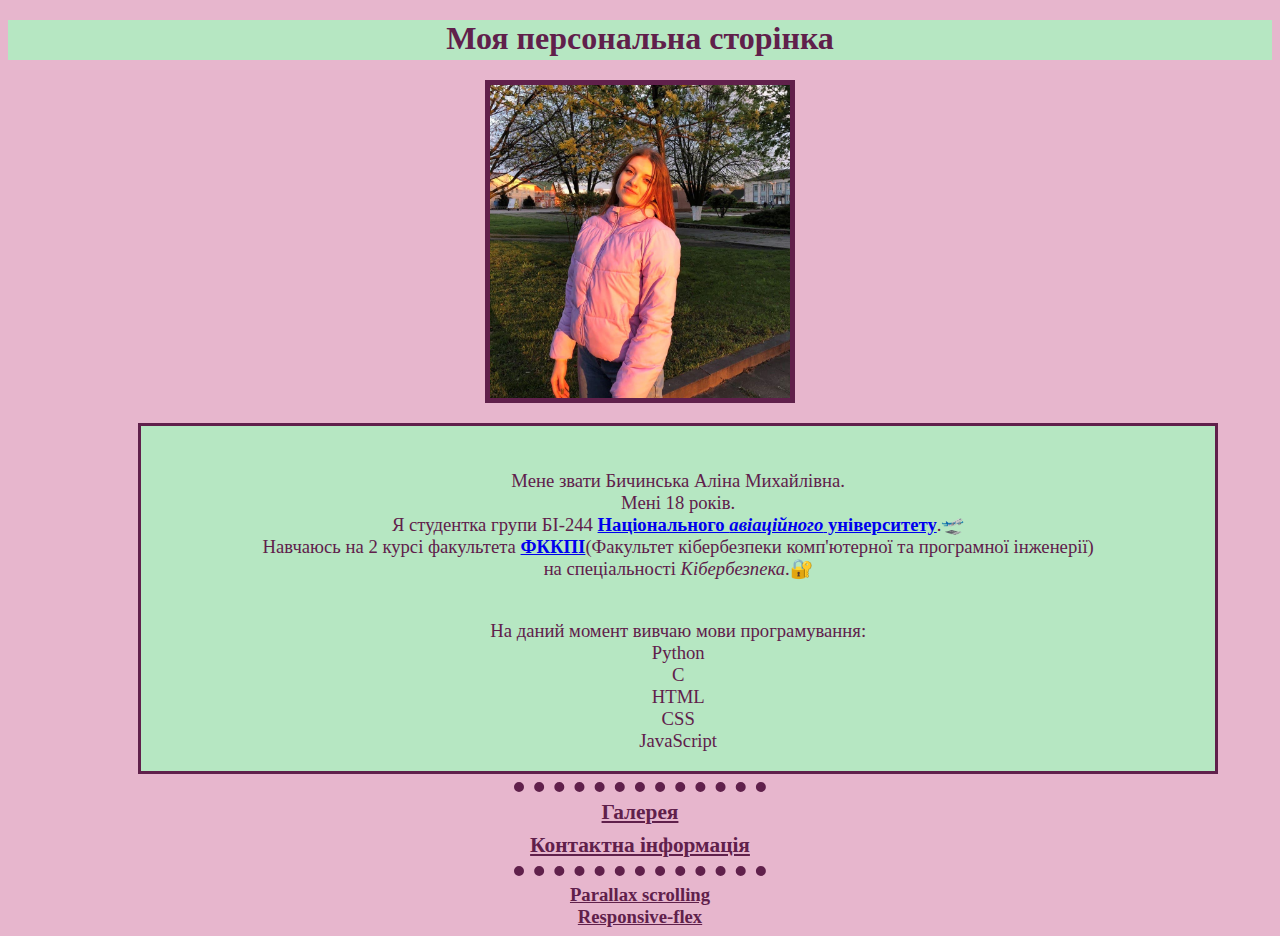
<file: index.html>
<!DOCTYPE html>
<html lang="uk" dir="ltr">
  <head>
    <!-- Google tag (gtag.js) -->
<script async src="https://www.googletagmanager.com/gtag/js?id=G-DN7ZCMH51E"></script>
<script>
  window.dataLayer = window.dataLayer || [];
  function gtag(){dataLayer.push(arguments);}
  gtag('js', new Date());

  gtag('config', 'G-DN7ZCMH51E');
</script>
    <meta charset="utf-8">
    <title>&#128187; Персональна сторінка Аліна</title>
    <link rel="stylesheet" href="mystyle.css">
  </head>
  <body class="bg">
<h1 class="heading"> Моя персональна сторінка </h1>
<img src="photo_2021-11-10_13-56-08.jpg" class="img" alt="Персональна фотографія">
<div class="p">
<p>
  Мене звати Бичинська Аліна Михайлівна. <br>
  Мені 18 років. <br>
  Я студентка групи БІ-244  <a href="https://nau.edu.ua/"><b>Національного <em>авіаційного</em> університету</b></a>.&#128747;<br>
  Навчаюсь на 2 курсі факультета <b> <a href="fccpi.html">ФККПІ</a></b>(Факультет кібербезпеки комп'ютерної та програмної інженерії) <br>
  на спеціальності <em>Кібербезпека</em>.&#128272;<br><br>
</p>
На даний момент вивчаю мови програмування: <br>
    Python <br>
     C <br>
     HTML <br>
     CSS <br>
     JavaScript <br>
</div>
<hr class="hr">
<div class="a1">
<a style="color:#60204B;" href="gallery.html"> <b>Галерея</b> </a>
</div>
<div class="a2">
<a style="color:#60204B;" href="contacts.html"> <b>Контактна інформація</b> </a>
</div>
<hr class="hr">
<div class="a3">
<a style="color:#60204B" href="parallax.html"> <b>Parallax scrolling</b> </a>
</div>
<div class="a3">
<a style="color:#60204B" href="responsive-flex.html"> <b>Responsive-flex</b> </a>
</div>
  </body>
</html>
</file>
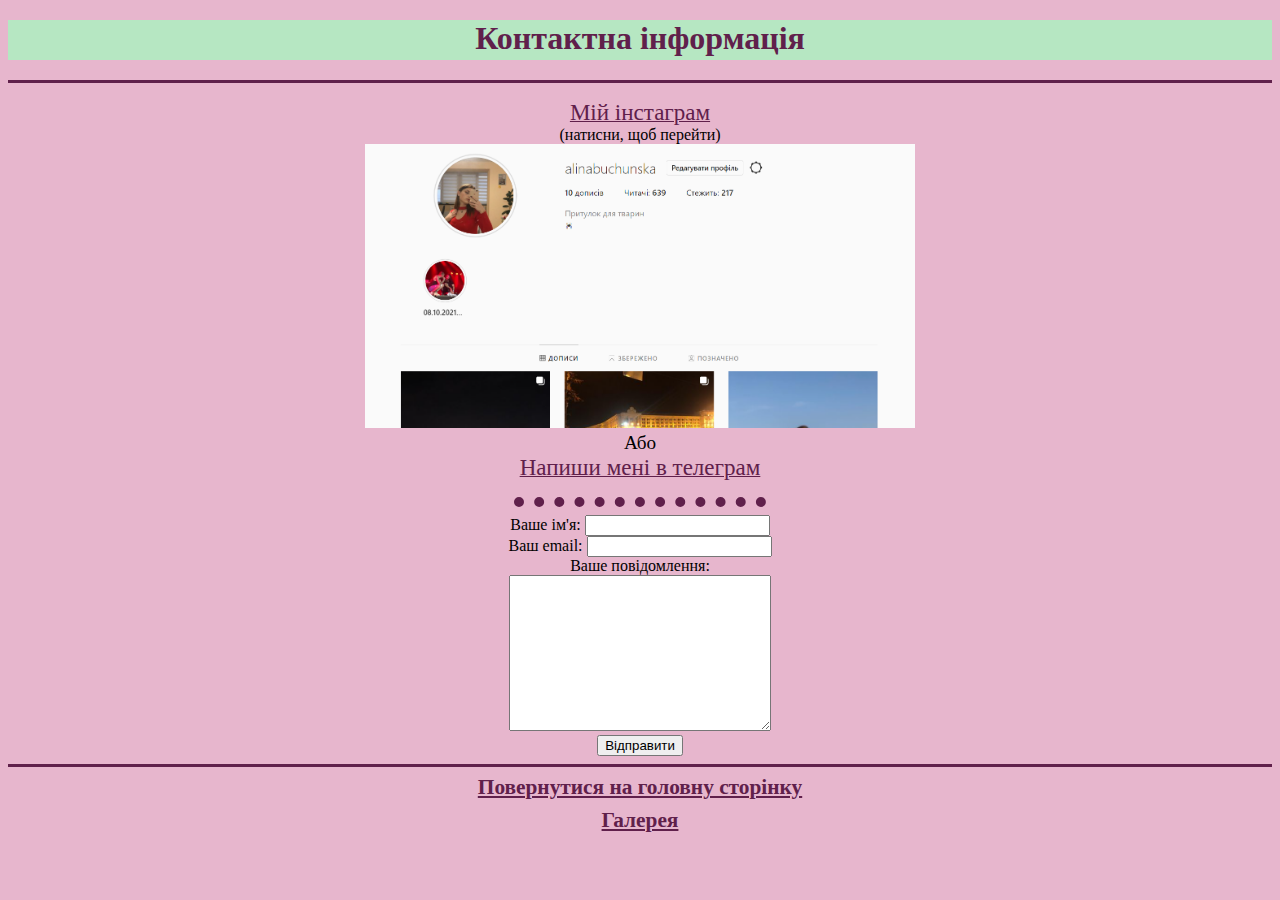
<file: contacts.html>
<!DOCTYPE html>
<html lang="uk" dir="ltr">
  <head>
    <meta charset="utf-8">
    <title>&#128241;Контактна інформація</title>
    <link rel="stylesheet" href="mystyle.css">
  </head>
  <body class="bg">
    <h1 class="heading">Контактна інформація</h1>
  <hr class="hr1">
  <p align="center">
    <a style="color:#60204B;" href="https://www.instagram.com/alinabuchunska/"><big><big>Мій інстаграм</big></big></a><br>
  (натисни, щоб перейти)<br>
  <img src="1.png"width="550" height="284" alt="Інстаграм"><br>
<big>Або</big><br>
<a style="color:#60204B;" href="https://t.me/bychynska"><big><big>Напиши мені в телеграм</big></big></a><br>
  </p>
  <hr class="hr">
  <form align="center" class="" action="mailto:6891593@stud.nau.edu.ua" method="post" enctype="text/plain">
    <label for="">Ваше ім'я:</label>
    <input type="text" name="yourName" value=""> <br>
    <label for="">Ваш email:</label>
    <input type="email" name="yourEmail" value=""><br>
    <label for="">Ваше повідомлення:</label><br>
    <textarea name="yourMessage" rows="10" cols="30"></textarea><br>
    <input type="submit" name="" value="Відправити">
  </form>
  <hr class="hr1">
  <div class="a1">
    <a style="color:#60204B;" href="index.html"><b>Повернутися на головну сторінку</b></a>
  </div>
  <div class="a2">
    <a style="color:#60204B;" href="gallery.html"><b>Галерея</b></a>
  </div>
  </body>
</html>
</file>
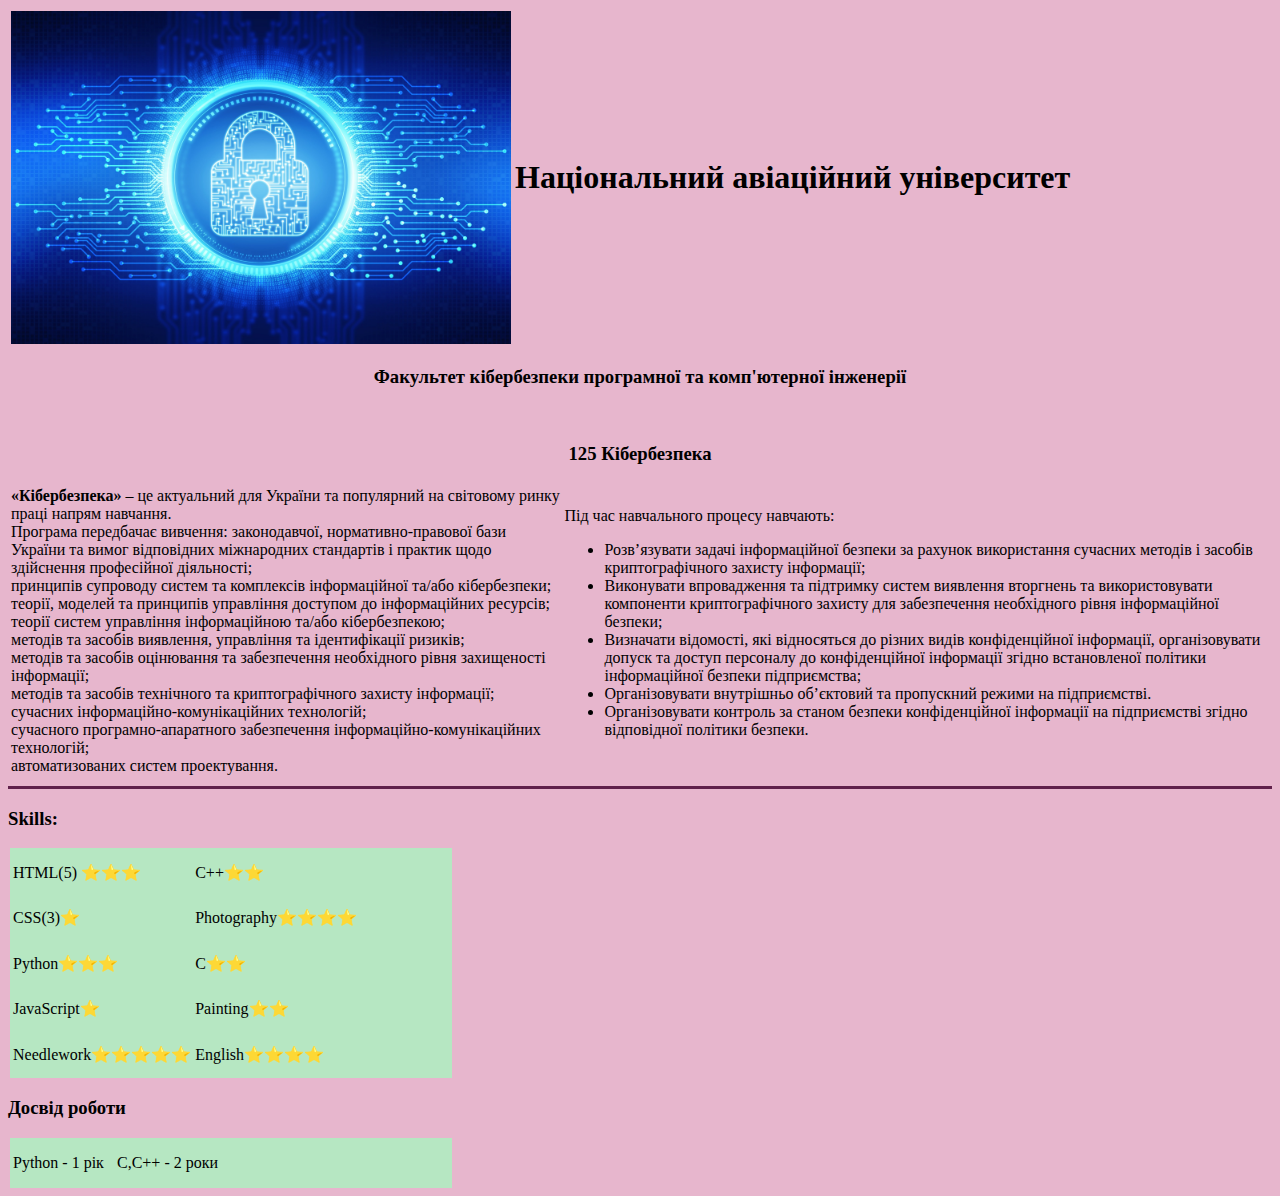
<file: fccpi.html>
<!DOCTYPE html>
<html lang="uk" dir="ltr">
  <head>
    <meta charset="utf-8">
    <title>&#128214;ФККПІ</title>
    <link rel="stylesheet" href="mystyle.css">
  </head>
  <body class="bg">
    <table>
      <tr>
        <td>
<img src="shutterstock_383644120.jpg" width="500" height="333" align="left">
</td>
<td>
  <h1>Національний авіаційний університет</h1>
</td>
  </tr>
</table>
<h3  align="center">Факультет кібербезпеки програмної та комп'ютерної інженерії</h3><br>
<h3 align="center">125 Кібербезпека</h3>
<table>
  <tr>
    <td><b>«Кібербезпека»</b> – це актуальний для України та популярний на світовому ринку праці напрям навчання. <br>
      Програма передбачає вивчення: законодавчої, нормативно-правової бази України та вимог відповідних
      міжнародних стандартів і практик щодо здійснення професійної діяльності; <br>принципів супроводу систем та
      комплексів інформаційної та/або кібербезпеки; <br> теорії, моделей та принципів управління доступом до
      інформаційних ресурсів; <br> теорії систем управління інформаційною та/або кібербезпекою; <br> методів та засобів
      виявлення, управління та ідентифікації ризиків; <br> методів та засобів оцінювання та забезпечення необхідного
      рівня захищеності інформації; <br> методів та засобів технічного та криптографічного захисту інформації;<br> сучасних
      інформаційно-комунікаційних технологій; <br>сучасного програмно-апаратного забезпечення інформаційно-комунікаційних
      технологій; <br>автоматизованих систем проектування.</td>
      <td>
        Під час навчального процесу навчають:
        <ul type="disc">
          <li>Розв’язувати задачі інформаційної безпеки за рахунок використання сучасних методів і засобів криптографічного
            захисту інформації;</li>
          <li>Виконувати впровадження та підтримку систем виявлення вторгнень та використовувати компоненти криптографічного
            захисту для забезпечення необхідного рівня інформаційної безпеки;</li>
          <li>Визначати відомості, які відносяться до різних видів конфіденційної інформації, організовувати допуск та доступ
             персоналу до конфіденційної інформації згідно встановленої політики інформаційної безпеки підприємства;</li>
          <li>Організовувати внутрішньо об’єктовий та пропускний режими на підприємстві.</li>
          <li>Організовувати контроль за станом безпеки конфіденційної інформації на підприємстві згідно відповідної політики
             безпеки.</li>
        </ul>
      </td>
  </tr>
</table>
<hr class="hr1">
<h3 class="h1">Skills:</h3>
<div class="t1">
  <table cellpading="4" >
    <tr>
      <td width="30%">HTML(5) &#11088;&#11088;&#11088;</td>
      <td>C++&#11088;&#11088;</td>
    </tr>
    <tr>
  <td width="30%">CSS(3)&#11088;</td>
  <td>Photography&#11088;&#11088;&#11088;&#11088;</td>
    </tr>
    <tr>
      <td width="30%">Python&#11088;&#11088;&#11088;</td>
      <td>C&#11088;&#11088;</td>
    </tr>
    <tr>
      <td width="30%">JavaScript&#11088;</td>
      <td>Painting&#11088;&#11088;</td>
    </tr>
    <tr>
      <td width="30%">Needlework&#11088;&#11088;&#11088;&#11088;&#11088;</td>
      <td>English&#11088;&#11088;&#11088;&#11088;</td>
    </tr>
  </table>
</div>
<h3 class="h1">Досвід роботи</h3>
<div class="t2">
<table>
  <tr width="200px">
    <td width="100px">Python - 1 рік</td>
    <td>C,C++ - 2 роки</td>
  </tr>
</table>
</div>
  </body>
</html>
</file>
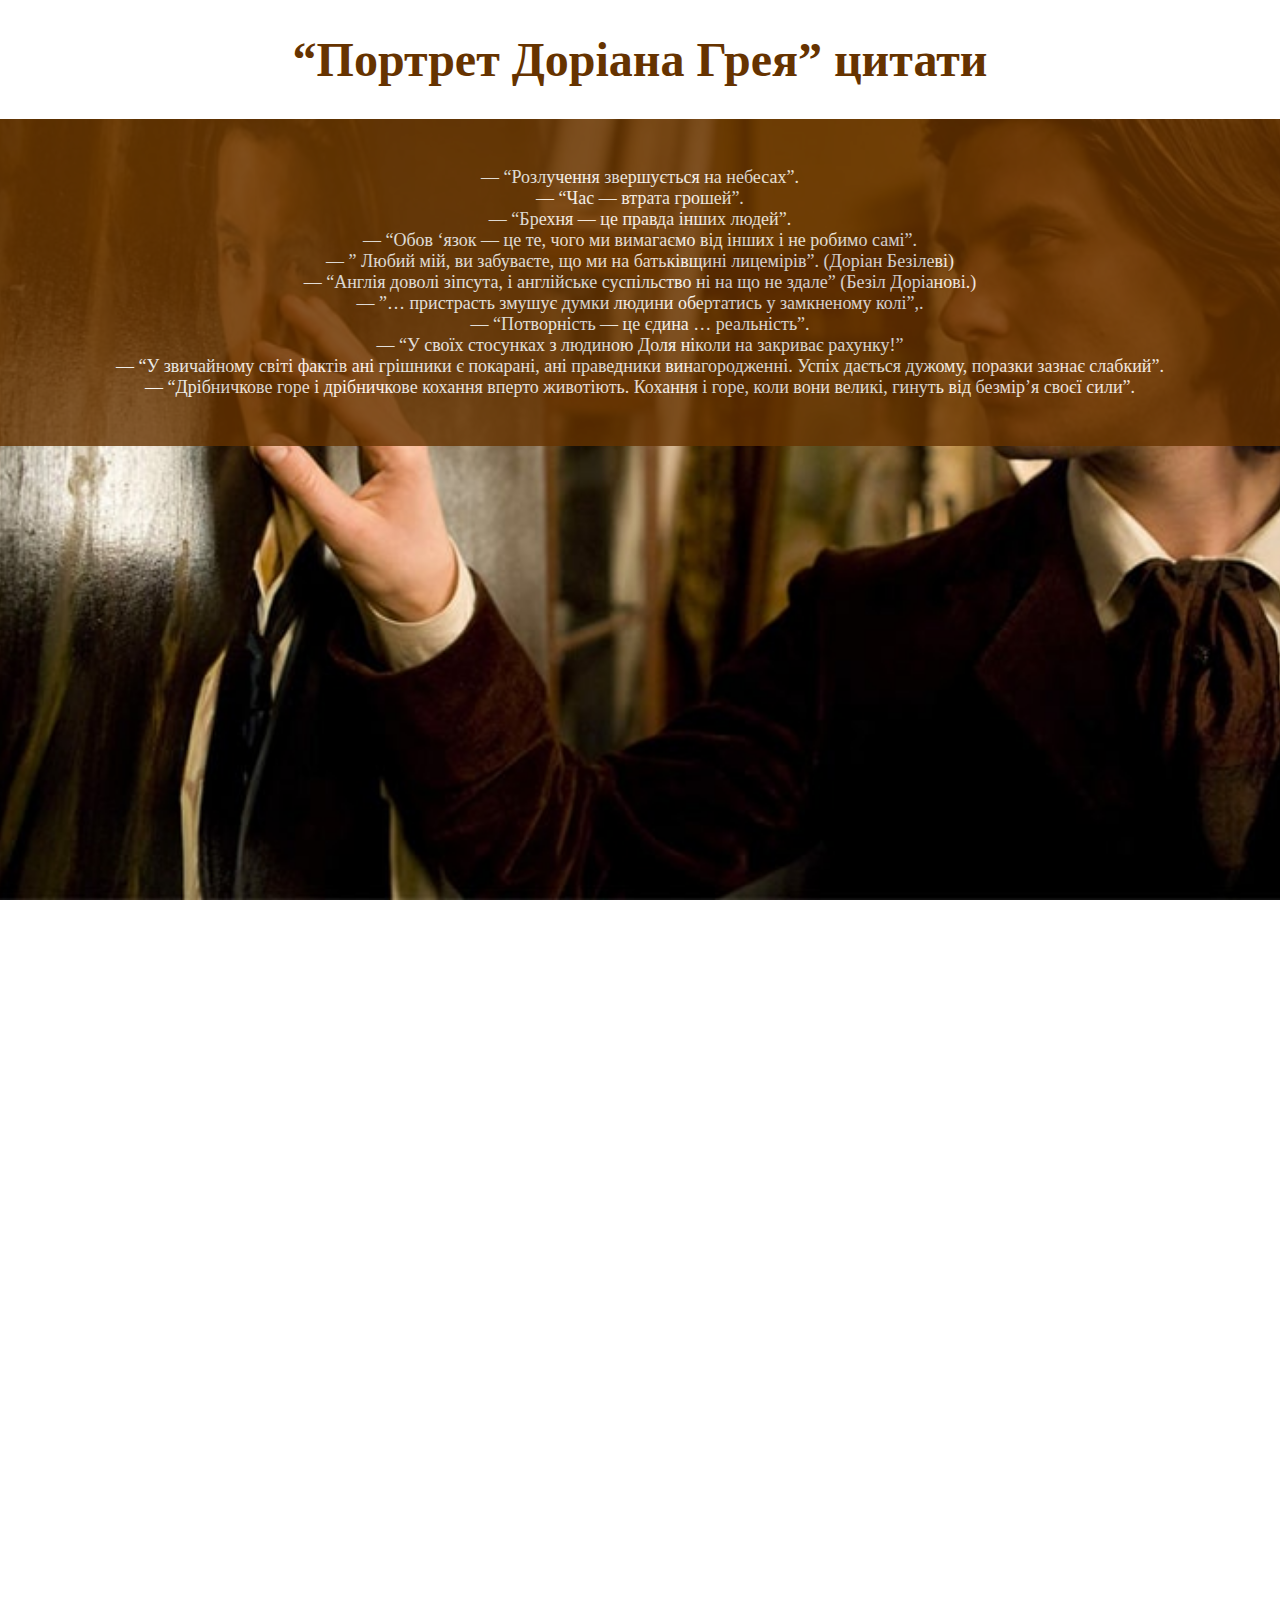
<file: parallax.html>
<!DOCTYPE html>
<html lang="uk" dir="ltr">
  <head>
    <meta name="viewport" content="width=device-width, initial-scale=1.0">
    <title>Parallax</title>
    <style>
      body,html{
        height: 100%;
        margin: 0;
      }
      .h1{
        font-size: 18pt;
        color: #663300;
        text-align: center;
      }
      .Parallax{
        background-image: url('1.jpg');
        height: 100%;
        background-repeat: no-repeat;
        background-attachment: fixed;
  	    background-position: center;
  	    background-size: cover;
      }
      .text{
        background-color: #663300;
        opacity: 0.8;
        font-size: 18px;
  	    text-align: center;
  	    padding: 30px 70px;
  	    color: white;
      }
      @media only screen and (max-device-width: 1279px) {
        .Parallax{
          background-attachment: scroll;
        }
      }
    </style>
  </head>
  <body>
<div class="h1">
<h1>“Портрет Доріана Грея” цитати</h1>
</div>
<div class="Parallax">
  <div class="text">
<p>— “Розлучення звершується на небесах”. <br>
— “Час — втрата грошей”.<br>
— “Брехня — це правда інших людей”.<br>
— “Обов ‘язок — це те, чого ми вимагаємо від інших і не робимо самі”.<br>
— ” Любий мій, ви забуваєте, що ми на батьківщині лицемірів”. (Доріан Безілеві)<br>
— “Англія доволі зіпсута, і англійське суспільство ні на що не здале” (Безіл Доріанові.)<br>
— ”… пристрасть змушує думки людини обертатись у замкненому колі”,.<br>
— “Потворність — це єдина … реальність”.<br>
— “У своїх стосунках з людиною Доля ніколи на закриває рахунку!” <br>
— “У звичайному світі фактів ані грішники є покарані, ані праведники винагородженні. Успіх дається дужому, поразки зазнає слабкий”. <br>
— “Дрібничкове горе і дрібничкове кохання вперто животіють. Кохання і горе, коли вони великі, гинуть від безмір’я своєї сили”.<br>
</p>
  </div>
</div>
<div class="Parallax">
</div>
  </body>
</html>
</file>
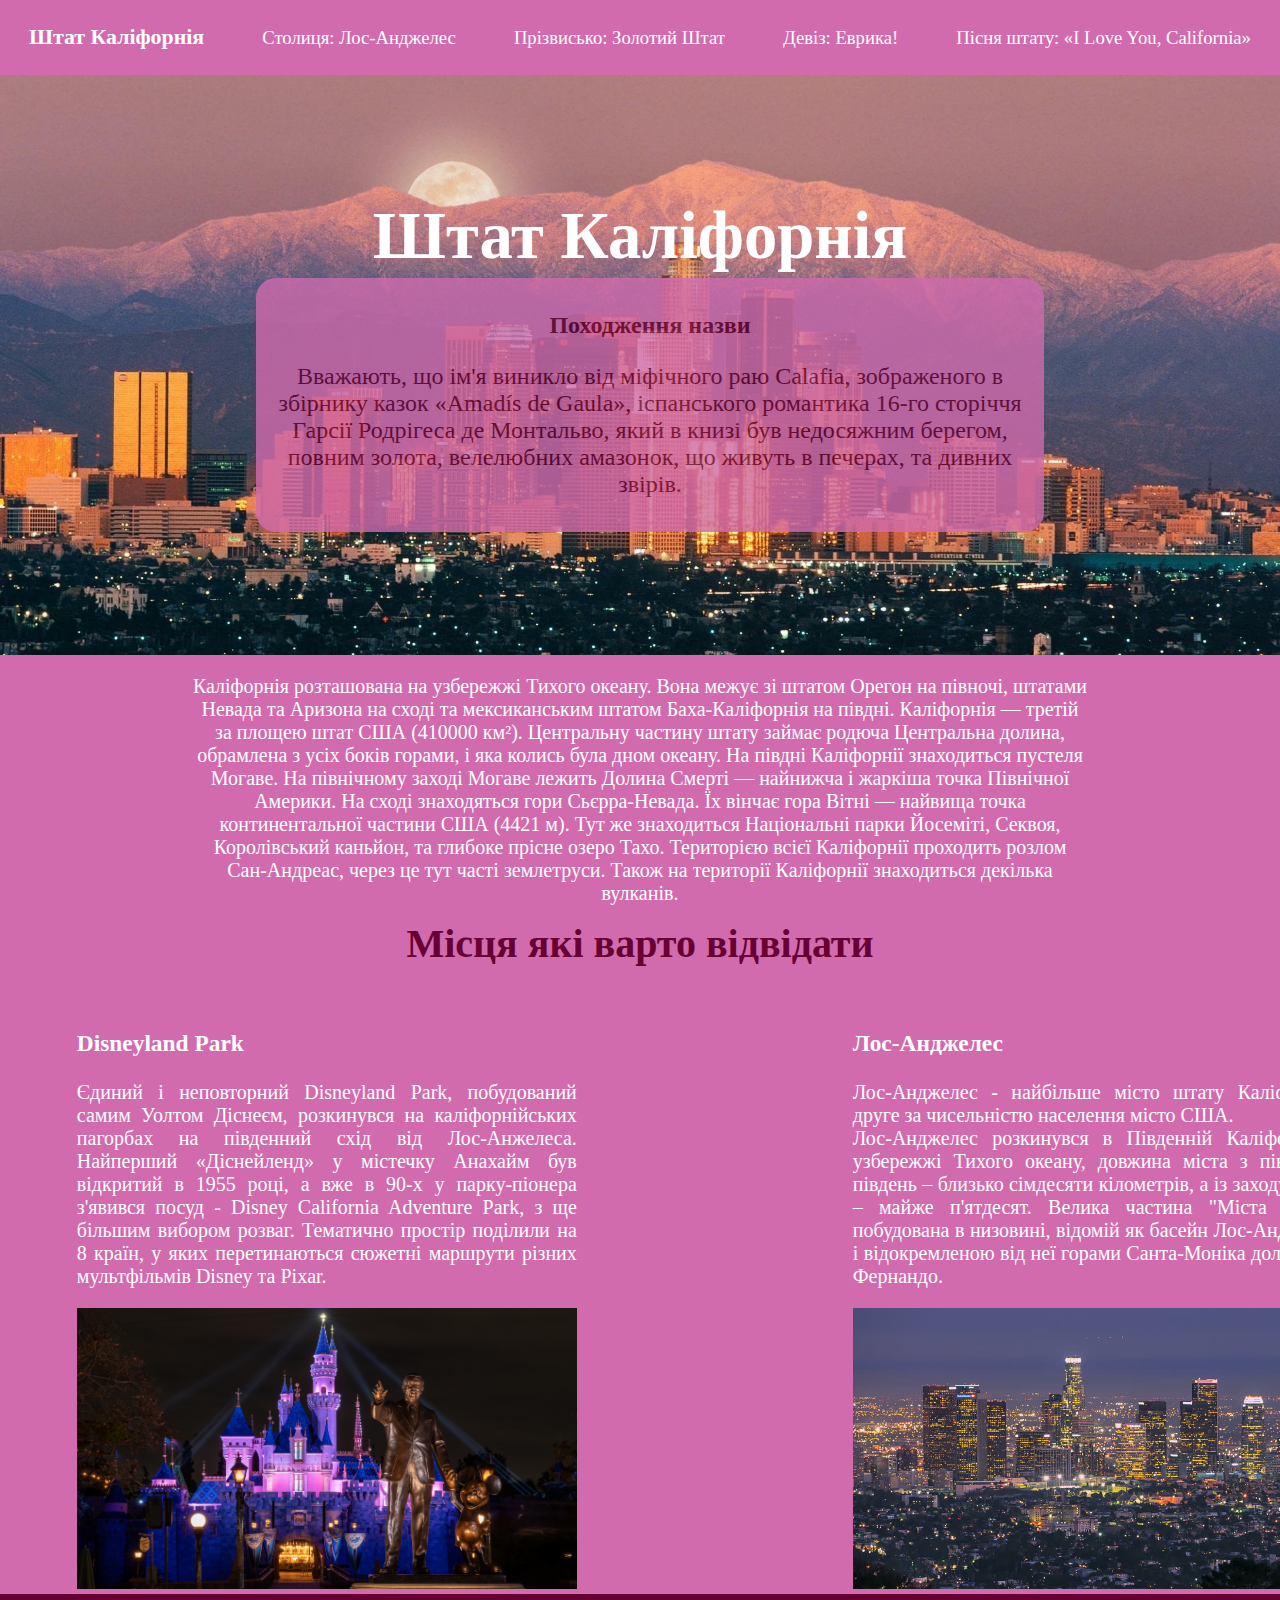
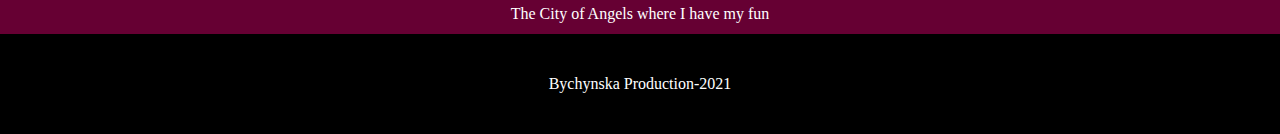
<file: responsive-flex.html>
<!DOCTYPE html>
<html lang="uk" dir="ltr">
  <head>
    <meta name="viewport" content="width=device-width, initial-scale=1.0">
    <title>&#128205;Штат Каліфорнія</title>
    <style>
      html, body {
    	margin: 0;
  	  }
      body {
    	font-family: "Times New Roman", serif;
    	}
      navbar{
        display: flex;
        height: 75px;
        width: 100%;
        align-items: center;
        background-color:  #d16bad;
        color: white;
        flex-direction: row;
        justify-content: space-around;
        font-size: 14pt;
      }
      navbar > * {
    	padding: 15px;
  	  }
      header{
        height: 480px;
        display: flex;
        background-image: url('6680-kaliforniya.jpg');
        background-repeat: no-repeat;
    	  background-size: cover;
        padding-bottom: 100px;
        justify-content: center;
    	  text-align: center;
    	  flex-direction: column;
      }
      .header1{
        font-size: 25pt;
        color: white;
      }
      .header1 > * {
    	padding-top: 55px;
  	  }
      .header2{
        font-size: 18pt;
        color: #660033;
        margin-top: -40px;
        border-radius: 20px;
        background-color: #d16bad;
        opacity: 0.8;
        width: 60%;
        padding: 10px;
        margin-left: 20%;
      }
      section{
        background-color: #d16bad;
      }
      .main{
        text-align: center;
        display: flex;
    	  width: 70%;
        font-size: 15pt;
        margin-left: 15%;
        color: white;
      }
      .h3{
        color: #660033;
        font-size: 30pt;
        text-align: center;
        margin-top: -5px;
      }
      .flexbox{
        display: flex;
      }
      .box1{
        max-width: 500px;
    	  text-align: justify;
    	  margin-right: 20%;
        margin-left: 6%;
        color: white;
        font-size: 15pt;
      }
      img{
        width: 500px;
        height: 281px;
      }
      .box2{
        max-width: 500px;
        text-align: justify;
        margin-left: 20px;
        color: white;
        font-size: 15pt;
      }
      @media (max-width: 700px) {
        .flexbox {
      	flex-direction: column;
      	margin: 0;
    	}
      .box1 {
      	margin-bottom: 20px;
      	margin-right: 0;
    	}
      .box2 {
        margin-left: 35px;
      	margin-right: 0;
    	}
      }
      prefooter{
        display: flex;
        height: 40px;
        width: 100%;
        justify-content: center;
    	  align-items: center;
        background-color:  #660033;
        color: white;
        font-size: 12pt;
      }
      footer{
      display: flex;
    	height: 100px;
    	background-color: black;
    	justify-content: center;
    	color: white;
    	align-items: center;
      }
    </style>
  </head>
  <body>
    <navbar>
<h3>Штат Каліфорнія</h3>
<p>Столиця: Лос-Анджелес</p>
<p>Прізвисько: Золотий Штат</p>
<p>Девіз: Еврика!</p>
<p>Пісня штату: «I Love You, California»</p>
</navbar>
<header>
  <div class="header1"><h1>Штат Каліфорнія</h1></div>
  <div class="header2"><p><strong>Походження назви</strong></p>
    <p>Вважають, що ім'я виникло від міфічного раю Calafia, зображеного в збірнику казок «Amadís de Gaula»,
    іспанського романтика 16-го сторіччя Гарсії Родрігеса де Монтальво, який в книзі був недосяжним берегом,
    повним золота, велелюбних амазонок, що живуть в печерах, та дивних звірів.
    </p>
  </div>
</header>
<section>
<div class="main">
  <p>Каліфорнія розташована на узбережжі Тихого океану.
    Вона межує зі штатом Орегон на півночі, штатами Невада
    та Аризона на сході та мексиканським штатом Баха-Каліфорнія
    на півдні. Каліфорнія — третій за площею штат США (410000 км²).
     Центральну частину штату займає родюча
     Центральна долина, обрамлена з усіх боків горами,
     і яка колись була дном океану. На півдні Каліфорнії знаходиться пустеля
     Могаве. На північному заході Могаве лежить Долина Смерті — найнижча
     і жаркіша точка Північної Америки. На сході
     знаходяться гори Сьєрра-Невада.
     Їх вінчає гора Вітні  — найвища точка континентальної частини
     США (4421 м). Тут же знаходиться Національні парки Йосеміті, Секвоя,
     Королівський каньйон, та глибоке прісне озеро Тахо. Територією всієї Каліфорнії
     проходить розлом Сан-Андреас, через це тут часті землетруси. Також на території
     Каліфорнії знаходиться декілька вулканів.</p>
     </div>
     <h3 class="h3">Місця які варто відвідати</h3>
<div class="flexbox">
  <div class="box1">
<h3>Disneyland Park</h3>
<p>Єдиний і неповторний Disneyland Park, побудований самим Уолтом Діснеєм,
  розкинувся на каліфорнійських пагорбах на південний схід від Лос-Анжелеса.
  Найперший «Діснейленд» у містечку Анахайм був відкритий в 1955 році, а вже в
  90-х у парку-піонера з'явився посуд - Disney California Adventure Park, з ще більшим
  вибором розваг. Тематично простір поділили на 8 країн, у яких перетинаються сюжетні
  маршрути різних мультфільмів Disney та Pixar.</p>
  <img src="2.jpg" alt="Disneyland Park">
  </div>
  <div class="box2">
    <h3>Лос-Анджелес</h3>
    <p>Лос-Анджелес - найбільше місто штату Каліфорнія і друге за чисельністю населення місто США.<br>
    Лос-Анджелес розкинувся в Південній Каліфорнії на узбережжі Тихого океану, довжина міста з півночі на
    південь – близько сімдесяти кілометрів, а із заходу на схід – майже п'ятдесят. Велика частина "Міста ангелів"
    побудована в низовині, відомій як басейн Лос-Анджелеса, і відокремленою від неї горами Санта-Моніка долині
    Сан-Фернандо.</p>
    <img src="la.jpg" alt="Лос-Анджелес">
  </div>
</div>
</section>
<prefooter>
  <p>The City of Angels where I have my fun</p>
</prefooter>
<footer>
  <p>Bychynska Production-2021</p>
</footer>
  </body>
</html>
</file>
<file: mystyle.css>
.bg{
  background-color: #E7B6CD;

}
.heading{
  background-color: #B6E7C2;
    height: 40px;
    width: 100%;
    color: #60204B;
    margin-top: 20px;
    margin-bottom: 20px;
    text-align: center;
    }
  .img{
  width: 300px;
  height: 313px;
  display: block;
  margin-left: auto;
  margin-right: auto;
  margin-bottom: 20px;
  border: 5px solid #60204B;
}
.p{background-color: #B6E7C2;
  height: 320px;
  width: 85%;
  color: #60204B;
  margin-left: 130px;
  margin-right: 130px;
  padding-top: 25px;
  text-align: center;
  font-size: 14pt;
  display: block;
  border: 3px solid #60204B;
}
.hr{
  width: 20%;
  border: 10px dotted;
  border-style: none none dotted;
  color: #60204B;
}
.t1{
  display: flex;
  height: 230px;
  width: 35%;
  background-color: #B6E7C2;
  margin-right: 2%;
  margin-left: 2px;
}
.h1{
text-align: left;
color: black;
}
.t2{
  display: flex;
  height: 50px;
  width: 35%;
  background-color: #B6E7C2;
  margin-right: 2%;
  margin-left: 2px;
}
.a1{
  font-size: 16pt;
  text-align: center;
}
.a2{
  margin-top: 8px;
  font-size: 16pt;
  text-align: center;
}
.a3{
  font-size: 14pt;
  text-align: center;
}
.hr1{
  width: 100%;
  border: 3px solid;
  border-style: none none solid;
  color: #60204B;
}
</file>
